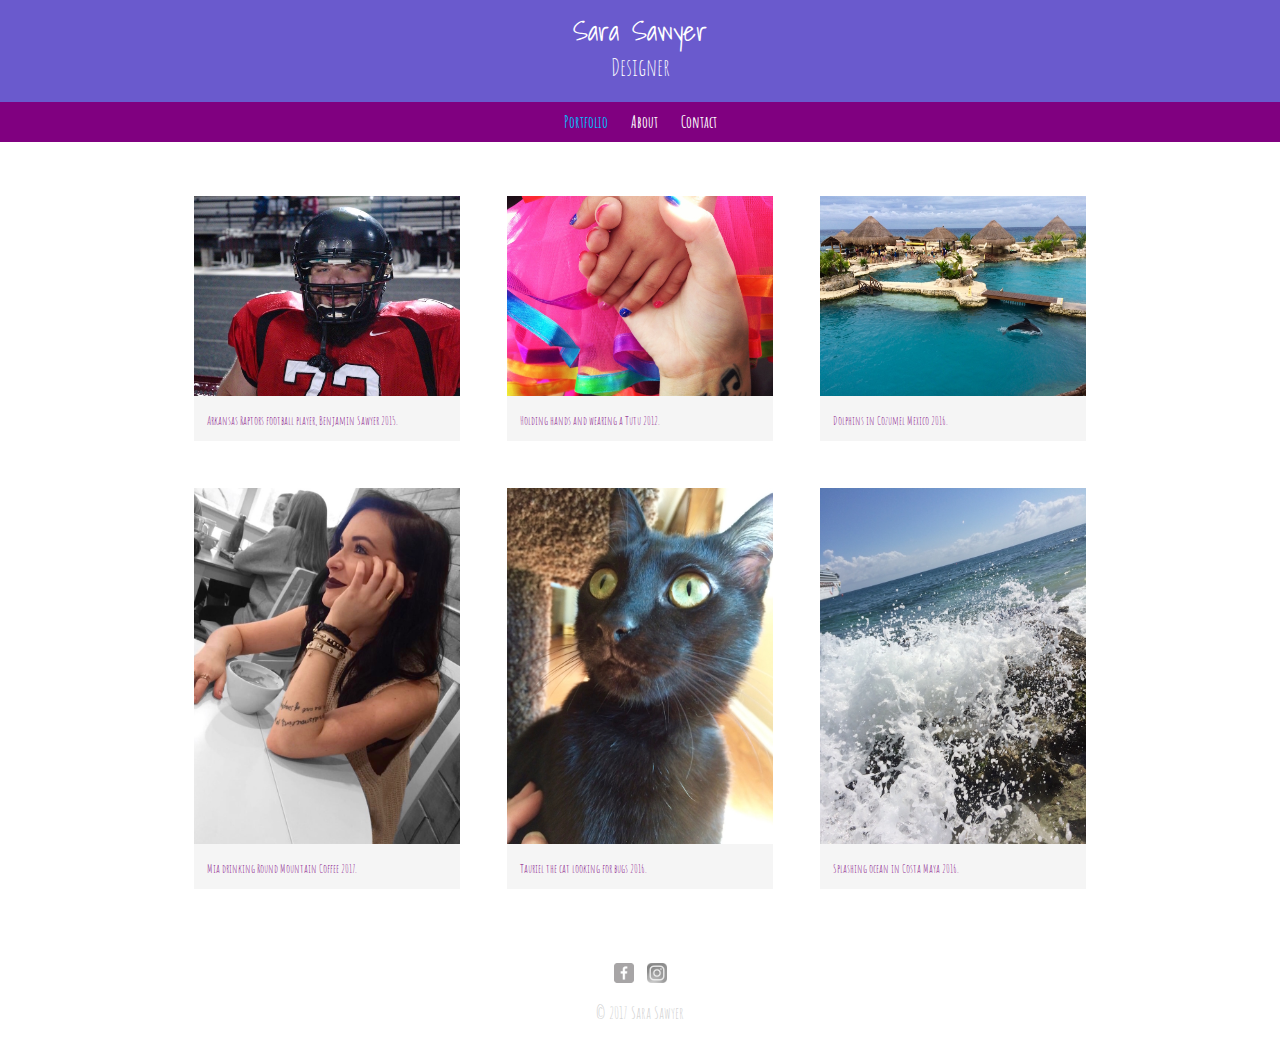
<file: index.html>
<!DOCTYPE html>
<html>
  <head>
    <meta charset="utf-8">
    <title>Sara Sawyer | Deisgner</title>
    <link rel="stylesheet" href="css/normalize.css">
    <link href="https://fonts.googleapis.com/css?family=Amatic+SC|Shadows+Into+Light" rel="stylesheet">
    <link rel="stylesheet" href="css/main.css">
     <link rel="stylesheet" href="css/responsive.css">
  </head>
  <body>
    <header>
      <a href="index.html" id="logo">
        <h1>Sara Sawyer</h1>
        <h2>Designer</h2>
      </a>
      <nav>
        <ul>
          <li><a href="index.html" class= "selected">Portfolio</a></li>
          <li><a href="about.html">About</a></li>
          <li><a href="contact.html">Contact</a></li>
        </ul>
      </nav>
    </header>
    <div id="wrapper">
      <section>
        <ul id="gallery">
          <li>
            <a href="img/ben.jpg">
              <img src="img/ben.jpg" alt="">
              <p> Arkansas Raptors football player, Benjamin Sawyer 2015.</p>
            </a>
          </li>
          <li>
            <a href="img/Color.jpg">
              <img src="img/Color.jpg" alt="">
              <p> Holding hands and wearing a Tutu 2012.</p>
            </a>
          </li>
          <li>
            <a href="img/dolphin.jpg">
              <img src="img/dolphin.jpg" alt="">
              <p> Dolphins in Cozumel Mexico 2016.</p>
            </a>
          </li>
          <li>
            <a href="img/mia.jpg">
              <img src="img/mia.jpg" alt="">
              <p> Mia drinking Round Mountain Coffee 2017.</p>
            </a>
          </li>
          <li>
            <a href="img/Tauriel.jpg">
              <img src="img/Tauriel.jpg" alt="">
              <p> Tauriel the cat looking for bugs 2016.</p>
            </a>
          </li>
          <li>
            <a href="img/ocean.jpg">
              <img src="img/ocean.jpg" alt="">
              <p> Splashing ocean in Costa Maya 2016.</p>
            </a>
          </li>
        </ul>
      </section>
      <footer>
        <a href="https://www.facebook.com/glittermonsterxo"><img src="img/facebook-wrap.png" alt="Facebook Logo" class="social-icon"></a>
         <a href="https://www.instagram.com/_aworldofmyown/"><img src="img/instagram-logo.png" alt="Instagram Logo" class="social-icon"></a>
        <p>&copy; 2017 Sara Sawyer</p>
      </footer>
     </div>
    </body>
  </html>
</file>
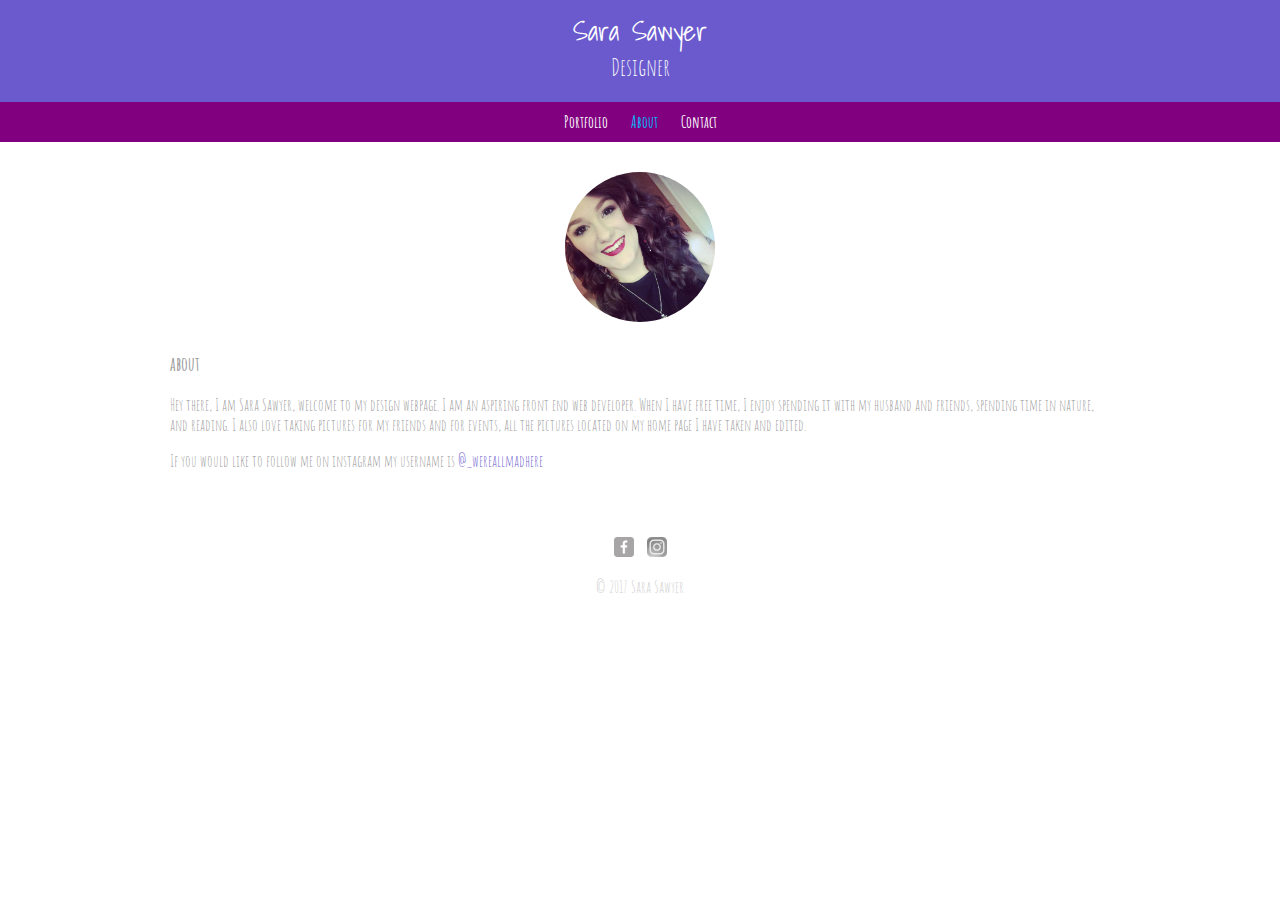
<file: about.html>
<!DOCTYPE html>
<html>
  <head>
    <meta charset="utf-8">
    <title>Sara Sawyer | Deisgner</title>
    <link rel="stylesheet" href="css/normalize.css">
    <link href="https://fonts.googleapis.com/css?family=Amatic+SC|Shadows+Into+Light" rel="stylesheet">
    <link rel="stylesheet" href="css/main.css">
    <link rel="stylesheet" href="css/responsive.css">
  </head>
  <body>
    <header>
      <a href="index.html" id="logo">
        <h1>Sara Sawyer</h1>
        <h2>Designer</h2>
      </a>
      <nav>
        <ul>
          <li><a href="index.html">Portfolio</a></li>
          <li><a href="about.html"class="selected">About</a></li>
          <li><a href="contact.html">Contact</a></li>
        </ul>
      </nav>
    </header>
    <div id="wrapper">
      <section>
       <img src="img/saras.jpg" alt="Photograph of Sara Sawyer" class="profile-photo"> 
      <h3>about</h3>
        <p>Hey there, I am Sara Sawyer, welcome to my design webpage. I am an aspiring front end web developer. When I have free time, I enjoy spending it with my husband and friends, spending time in nature, and reading. I also love taking pictures for my friends and for events, all the pictures located on my home page I have taken and edited.</p>
        <p>If you would like to follow me on instagram my username is <a href= "https://www.instagram.com/_aworldofmyown/">@_wereallmadhere</a></p>
      </section>
      <footer>
        <a href="https://www.facebook.com/glittermonsterxo"><img src="img/facebook-wrap.png" alt="Facebook Logo" class="social-icon"></a>
         <a href="https://www.instagram.com/_aworldofmyown/"><img src="img/instagram-logo.png" alt="Instagram Logo" class="social-icon"></a>
        <p>&copy; 2017 Sara Sawyer</p>
      </footer>
     </div>
    </body>
  </html>
</file>
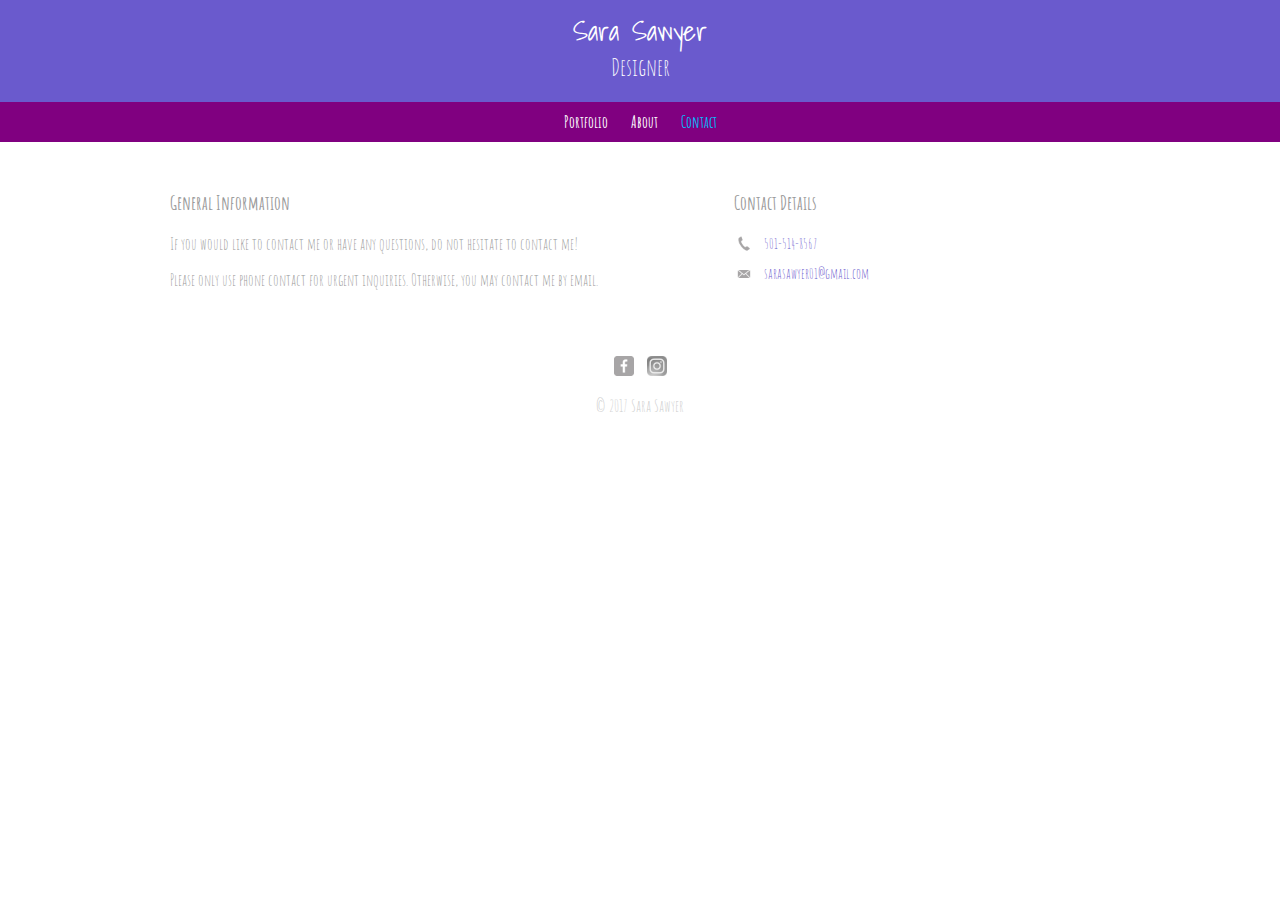
<file: contact.html>
<!DOCTYPE html>
<html>
  <head>
    <meta charset="utf-8">
    <title>Sara Sawyer | Deisgner</title>
    <link rel="stylesheet" href="css/normalize.css">
    <link href="https://fonts.googleapis.com/css?family=Amatic+SC|Shadows+Into+Light" rel="stylesheet">
    <link rel="stylesheet" href="css/main.css">
    <link rel="stylesheet" href="css/responsive.css">
  </head>
  <body>
    <header>
      <a href="index.html" id="logo">
        <h1>Sara Sawyer</h1>
        <h2>Designer</h2>
      </a>
      <nav>
        <ul>
          <li><a href="index.html">Portfolio</a></li>
          <li><a href="about.html">About</a></li>
          <li><a href="contact.html"class="selected">Contact</a></li>
        </ul>
      </nav>
    </header>
    <div id="wrapper">
      <section id="primary">
        <h3>General Information</h3>
        <p>If you would like to contact me or have any questions, do not hesitate to contact me!</p>
        <p>Please only use phone contact for urgent inquiries. Otherwise, you may contact me by email.</p>
      </section>
      <section id="secondary">
        <h3>Contact Details</h3>
        <ul class="contact-info">
        <li class="phone"><a href="tel:501-514-8567">501-514-8567</a></li>
         <li class="mail"><a href="mailto:sarasawyer01@gmail.com">sarasawyer01@gmail.com</a></li>
          </ul>
      </section>
      <footer>
        <a href="https://www.facebook.com/glittermonsterxo"><img src="img/facebook-wrap.png" alt="Facebook Logo" class="social-icon"></a>
         <a href="https://www.instagram.com/_aworldofmyown/"><img src="img/instagram-logo.png" alt="Instagram Logo" class="social-icon"></a>
        <p>&copy; 2017 Sara Sawyer</p>
      </footer>
     </div>
    </body>
  </html>
</file>
<file: css/main.css>
/********************
GENERAL 
*********************/

body {
  font-family: 'Amatic SC', sans-serif;
}

#wrapper {
  max-width: 940px;
  margin: 0 auto;
  padding: 0 5%;
}

a {
  text-decoration: none;
}

img {
  max-width: 100%;
}


/********************
HEADING
*********************/

header {
  float: left;
  margin: 0 0 30px 0;
  padding: 5px 0 0 0;
  width: 100%;
}

#logo {
  text-align: center;
  margin: 0;
}

h1 {
  font-family: 'Shadows Into Light', sans-serif;
  margin: 15px 0;
  font-size: 1.75em;
  font-weight: normal;
  line-height: 0.8em;
}

h2 {
  font size: 0.75em;
  margin: -5px 0 0;
  font-weight: normal;
}



/********************
NAVIGATION
*********************/

nav {
  text-align: center;
  padding: 10px 0;
  margin: 20px 0 0;
  background-color: green;
}

nav ul {
  list-style: none;
  margin: 0 10px;
  padding: 0;
}

nav li {
 display: inline-block;
}

nav a {
  font-weight: 800;
  padding: 15px 10px;
}


/********************
FOOTER
*********************/

footer {
  font size: 0.75em;
  text-align: center;
  clear: both;
  padding-top: 50px;
  color: #ccc;
}

.social-icon {
  width: 20px;
  height: 20px;
  margin: 0 5px;
}



/********************
PAGE: PORTFOLIO
*********************/

#gallery  {
  margin: 0;
  padding: 0;
  list-style: none;
}

#gallery li {
  float: left;
  width: 45%;
  margin: 2.5%;
  background-color: #f5f5f5;
  color: #bdc3c7;
}

#gallery li a p {
  margin: 0;
  padding: 5%;
  font-size: 0.75em;
  color: #800080;
}



/********************
PAGE: ABOUT
*********************/

.profile-photo {
  display: block;
  max-width: 150px;
  margin: 0 auto 30px;
  border-radius: 100%;
}



/********************
PAGE: CONTACT
*********************/

.contact-info {
  list-style: none;
  padding: 0;
  margin: 0;
  font-size: 0.9em;
}

.contact-info a {
  display: block;
  min-height: 20px;
  background-repeat: no-repeat;
  background-size: 20px 20px;
  padding: 0 0 0 30px;
  margin: 0 0 10px;
}

.contact-info li.phone a {
background-image: url('../img/phone.png');
}

.contact-info li.mail a {
background-image: url('../img/mail.png');
}



/********************
COLORS
*********************/

/* site body */
body {
  background-color: #fff;
  color:  #999;
}

/* purple header */
header {
  background: #6A5ACD;
  border-color: #800080;
}

/* nav background on mobile */
nav { 
  background: #800080;
}

/* logo text */
h1, h2 {
  color: #fff;
}

/* links */
a {
  color: #6A5ACD;
}

/* nav link */
nav a, nav a:visited {
  color: #fff;
}

/* selected nav link */
nav a.selected, nav a:hover {
  color: #00bfff;
}
</file>
<file: css/responsive.css>
@media screen and (min-width: 480px) {
  /********************
  TWO COLUMN LAYOUT 
  *********************/
  
  #primary {
    width: 50%;
    float: left;
  }
  
  #secondary {
    width: 40%;
    float: right;
  }
  
   /********************
  3 * 5 = 15 
  100% - 15% = 85%
  85% / 3 = 28.33333333
  *********************/
  
   /********************
  PAGE: PORTFOLIO
  *********************/
  
  #gallery li {
    width: 28.3333%;
  }
  
  #gallery li:nth-child(4n) {
    clear: left;
  }
  
  
}

@media screen and (min-width 660px) {
 
}
</file>
